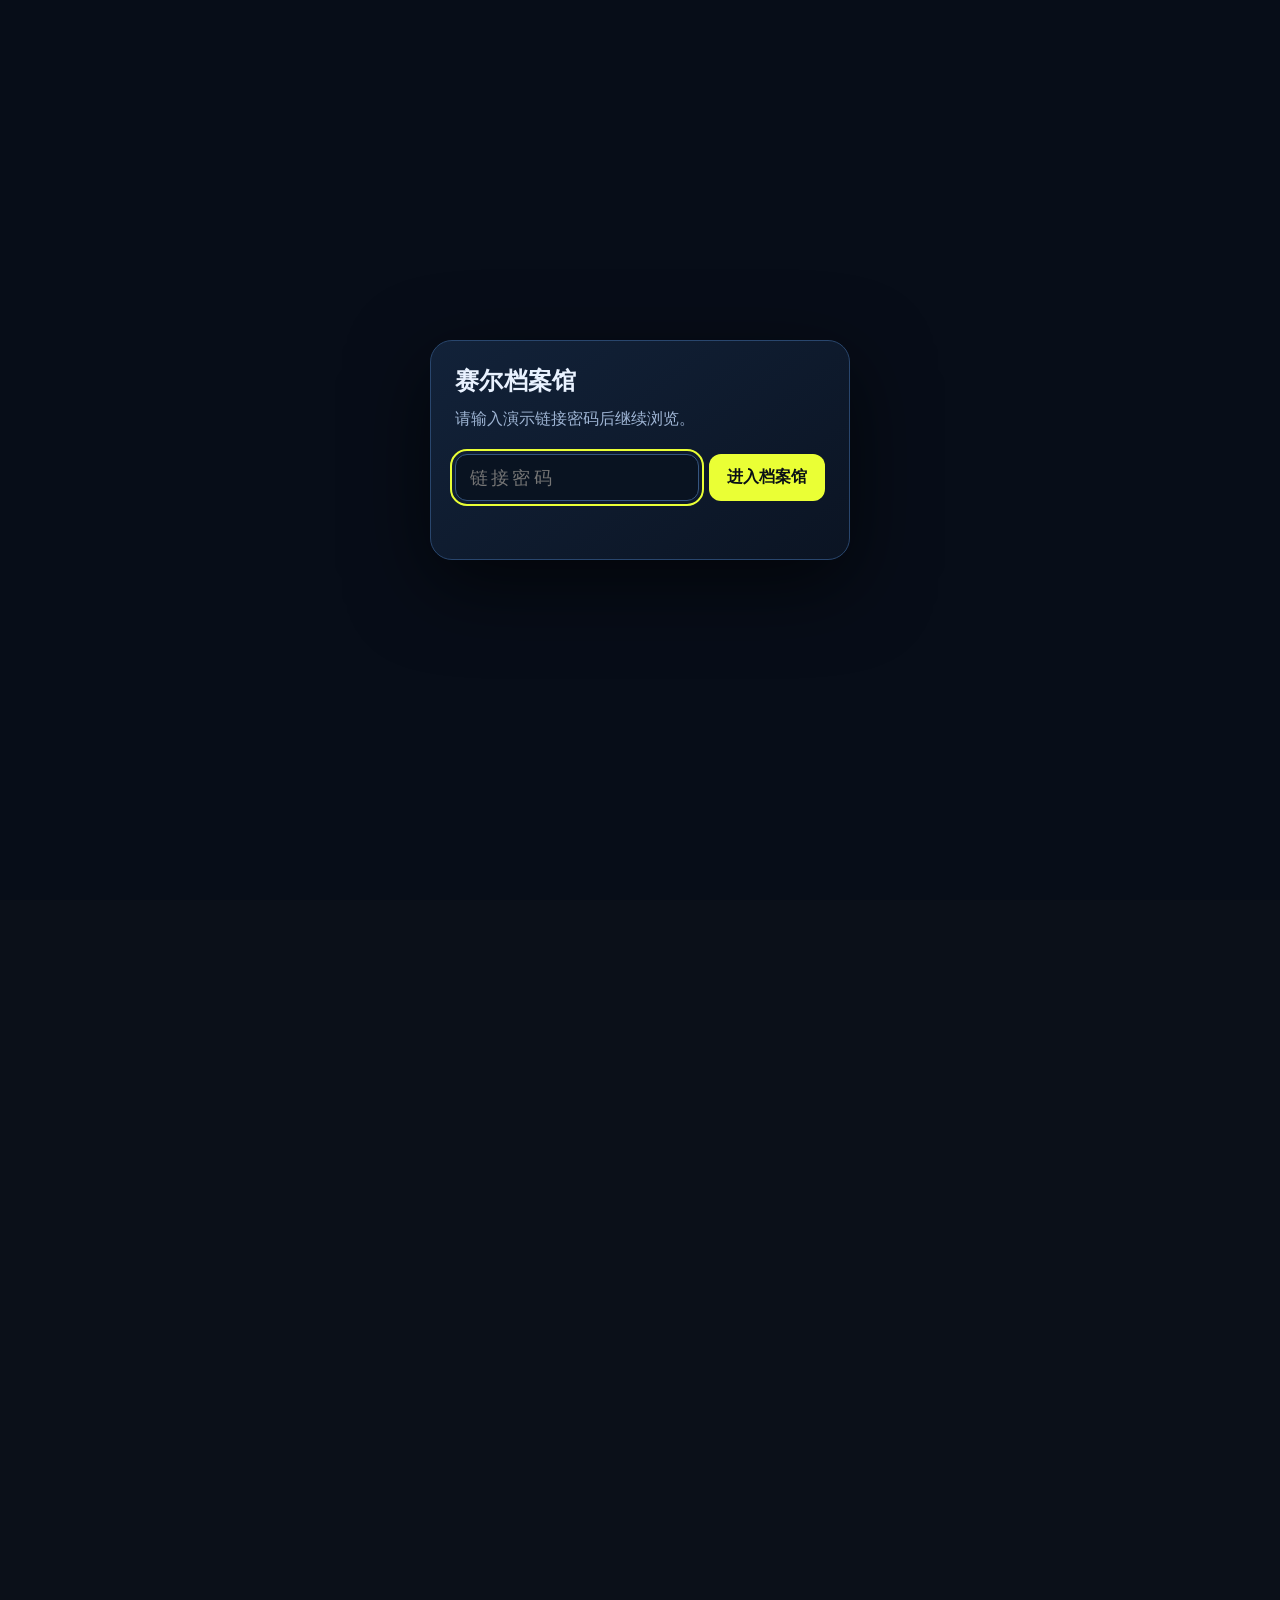
<file: index.html>
<!doctype html>
<html lang="zh-CN">
  <head>
    <meta charset="utf-8">
    <meta name="viewport" content="width=device-width, initial-scale=1">
    <meta http-equiv="refresh" content="0; url=docs/?v=0.5.6">
    <title>正在进入赛尔档案馆</title>
  </head>
  <body>
    <p>正在进入 <a href="docs/?v=0.5.6">赛尔档案馆</a>…</p>
    <script>
      window.location.replace('docs/?v=0.5.6');
    </script>
  </body>
</html>
</file>
<file: docs/styles.css>
@charset "UTF-8";
:root{--bg:#0b1019;--panel:#121c2b;--line:#253348;--text:#eff4fd;--muted:#94a3ba;--blue:#579fff;--yellow:#eaff35;--theme-opacity:.18;color-scheme:dark;font:16px "Segoe UI","Microsoft YaHei",sans-serif}
*{box-sizing:border-box}[hidden]{display:none!important}body{margin:0;background:var(--bg);color:var(--text)}button,input,select{font:inherit}button,select{cursor:pointer;color:inherit}button{border:1px solid var(--line);background:transparent;transition:background .25s,border-color .25s,transform .3s;border-radius:9px;min-height:38px}button:hover{background:#79adff14;border-color:#587497}button:active:not(:disabled){transform:translateY(1px)}button:disabled{opacity:.4;cursor:not-allowed}select{border:1px solid var(--line);background:#101a2a;border-radius:8px;padding:8px 10px;max-width:100%;min-height:38px}input{min-width:0}a{color:inherit;text-decoration:none}a:hover{color:var(--blue)}button:focus-visible,a:focus-visible,select:focus-visible,input:focus-visible{outline:2px solid var(--yellow);outline-offset:3px}p,h1,h2,h3{margin:0}p{line-height:1.8}h2{font-size:1.3rem;font-weight:600}.mono{font-family:"Bahnschrift","Consolas",monospace;letter-spacing:.06em}.muted{color:var(--muted)}.sr-only{position:absolute;width:1px;height:1px;overflow:hidden;clip:rect(0,0,0,0)}.skip{position:fixed;top:-80px;left:20px;z-index:100;padding:14px;background:var(--yellow);color:var(--bg)}.skip:focus{top:10px}svg{display:block;width:20px;height:20px;stroke:currentColor;stroke-width:1.6;fill:none;stroke-linecap:round;stroke-linejoin:round;flex-shrink:0}[data-icon]{display:inline-flex;align-items:center;justify-content:center}.shell{display:grid;grid-template-columns:235px minmax(0,1fr);min-height:100vh}.sidebar{position:sticky;top:0;height:100vh;overflow:auto;scrollbar-width:thin;padding:30px 20px 20px;border-right:1px solid var(--line);background:#0e1622;display:flex;flex-direction:column}.brand{display:flex;gap:11px;align-items:center}.brand-mark{position:relative;font-family:"Bahnschrift",sans-serif;font-size:2.1rem;font-weight:750;width:42px;height:46px;display:grid;place-items:center;background:var(--yellow);color:#10171e;border-radius:13px}.brand-mark>span{position:absolute;right:3px;top:1px;font-size:.65rem}.brand strong{font-size:1.3rem;font-weight:650;white-space:nowrap}.brand small{display:block;font-size:.65rem;color:var(--blue);margin-top:5px;letter-spacing:.16em}.brand-caption{font-size:.65rem;color:#8a9db7;margin-top:13px;white-space:nowrap}.main-nav{display:flex;flex-direction:column;gap:5px;margin:28px 0 30px}.nav{display:flex;align-items:center;gap:15px;min-height:44px;text-align:left;padding:10px 13px;border:0;color:#aab8cc;font-size:.875rem;width:100%}.nav.active{background:linear-gradient(95deg,#25598c68,#193b601f);color:#e9f4ff}.nav.active svg{color:#81b8ff}.sidebar-heading{display:flex;justify-content:space-between;align-items:center;margin:0 3px 16px}.sidebar-heading h2{font-size:.875rem}.sidebar-heading button{font-size:.65rem;color:var(--muted);border:0;min-height:25px;padding:0}.sidebar-heading>.mono{font-size:.65rem;color:#5c799d}.popular-albums{display:flex;flex-direction:column;gap:14px}.popular-item{display:flex;align-items:center;gap:12px;border:0;padding:0;text-align:left}.popular-item img{height:42px;width:43px;object-fit:cover;background:#1d2b3d;border-radius:9px}.popular-item strong{display:block;font-weight:400;font-size:.875rem}.popular-item small{display:block;font-size:.65rem;color:var(--muted);margin-top:4px}.category-heading{margin-top:35px}.categories{display:flex;flex-direction:column;gap:4px}.categories button{border:0;display:flex;align-items:center;gap:16px;padding:9px 10px;color:var(--muted);font-size:.875rem;text-align:left}.categories svg{color:#7197c8;width:19px;height:19px}.sidebar-bottom{margin-top:auto;padding-top:27px}.sidebar-bottom .nav{font-size:.75rem;gap:14px;padding:9px 10px}.sidebar-bottom svg{width:17px;height:17px}.edition{border-top:1px solid var(--line);margin-top:18px;padding-top:20px;display:flex;align-items:center;gap:8px;font-size:.6rem;color:#6e83a1}.edition b{margin-left:auto;color:var(--blue)}.blue-dot{display:inline-block;width:5px;height:5px;border-radius:50%;background:var(--blue)}.workspace{min-width:0;display:flex;flex-direction:column;position:relative;isolation:isolate}.workspace:before{content:"";position:absolute;inset:0;z-index:-1;background:var(--site-image,none) center/cover;opacity:var(--theme-opacity);pointer-events:none}.topbar{min-height:76px;display:flex;align-items:center;justify-content:space-between;gap:20px;border-bottom:1px solid var(--line);padding:0 30px;background:#101824ed;backdrop-filter:blur(20px)}.top-nav{display:flex;gap:29px;align-self:stretch}.top-nav button{border:0;border-radius:0;padding:0 4px;font-size:.875rem;color:var(--muted);position:relative}.top-nav button.active{color:var(--text)}.top-nav button.active:after{content:"";position:absolute;bottom:13px;left:4px;right:4px;height:3px;background:var(--yellow);border-radius:4px}.top-actions{display:flex;gap:15px;align-items:center}.demo-badge{border-radius:6px;border:1px solid #99b4e437;background:#1c2b3f;font-size:.65rem;color:#a8c7f8;padding:5px 7px;white-space:nowrap}.quiet{border:0;font-size:.65rem;color:var(--muted);padding:4px 0;min-height:32px}.top-actions select{border:0;background:transparent;font-size:.65rem;padding:4px 0;min-height:32px;max-width:153px}.primary,.outline{display:inline-flex;align-items:center;justify-content:center;gap:7px;padding:9px 15px;font-size:.875rem}.primary{border-color:var(--yellow);background:var(--yellow);color:#1b2617;font-weight:600}.primary:hover{background:#f1ff9b;border-color:#f1ff9b}.primary svg,.outline svg{height:17px;width:17px}#login{padding:10px 23px;gap:16px}.hero{position:relative;min-height:290px;overflow:hidden;background:#101f35;border-bottom:1px solid #304b71;isolation:isolate}.hero:before{content:"";position:absolute;inset:0;background-image:url("assets/seer-hero.jpg");background-position:right 53%;background-size:auto 145%;z-index:-2;opacity:.75}.hero:after{content:"";position:absolute;inset:0;z-index:-1;background:linear-gradient(90deg,#0b192a 1%,#0b1a2bea 27%,#0c20309e 52%,#0b1e312b 78%,#0b192b80),linear-gradient(0deg,#0a162ac9,transparent 38%)}.hero-content{padding:33px 40px 49px;position:relative;z-index:1;animation:enter .8s both}.eyebrow{color:#92bbf5;font-size:.65rem;letter-spacing:.11em;margin-bottom:13px;display:flex;gap:8px;align-items:center}.eyebrow>span{width:22px;height:2px;background:var(--yellow);border-radius:2px}h1{font-size:2.3rem;line-height:1.35;font-weight:650;letter-spacing:.015em}h1>span{color:#d3e8ff}.hero-content>p{font-size:.875rem;color:#aec3de;line-height:1.7;margin-top:12px}.hero-benefits{display:flex;gap:23px;margin-top:24px;font-size:.7rem;color:#bbcee7}.hero-benefits>span{display:flex;gap:7px;align-items:center}.hero-benefits svg{width:16px;height:16px;color:#9ebcde}.hero-stamp{position:absolute;top:40px;right:36px;text-align:right;color:#b4d1f8;opacity:.8;pointer-events:none}.hero-stamp strong{display:block;font-size:1.45rem;line-height:1.1;letter-spacing:.08em;margin:11px 0;font-weight:500}.hero-stamp>span{font-size:.6rem}.hero-index{position:absolute;bottom:15px;right:30px;display:flex;gap:25px;align-items:center;font-size:.6rem;color:#adc6e9}.hero-index button{border:0;font-size:.65rem;min-height:25px;color:#aec6e9}.content{padding:24px 26px;min-height:500px}main{flex:1;min-width:0}.view{animation:enter .4s both}.filter-layout{display:grid;grid-template-columns:minmax(0,1fr) 216px;gap:17px;margin-bottom:27px}.filter-bar{display:flex;align-items:flex-end;gap:10px;flex-wrap:wrap}.search-field{display:flex;align-items:center;gap:8px;height:39px;background:#111c2b;border:1px solid var(--line);border-radius:9px;flex:1 1 145px;max-width:230px;margin-bottom:1px;padding:0 11px;color:#94a6bf}.search-field svg{width:17px;height:17px}.search-field input{width:100%;color:var(--text);font-size:.75rem;outline:none;background:transparent;border:0;min-height:38px}.search-field:focus-within{outline:2px solid var(--blue);outline-offset:2px}.search-field input::placeholder{color:#7f92ad}.filter-field{display:flex;flex-direction:column;gap:6px;flex:1 1 95px;min-width:0}.filter-field>span{font-size:.65rem;color:var(--muted);padding-left:3px}.filter-field select{font-size:.75rem;width:100%;padding:8px 9px}.media-field{flex:0 1 151px}.segmented{display:flex;background:#141f30;border-radius:20px;padding:3px;border:1px solid var(--line);height:38px}.segmented button{border:0;border-radius:18px;min-height:30px;padding:4px 10px;font-size:.75rem;color:var(--muted);flex:1}.segmented button.active{background:var(--yellow);color:#1b2918}.search-submit{height:38px;min-height:38px;padding:8px 17px;font-size:.75rem}.tags{display:flex;gap:7px;flex-wrap:wrap;align-items:center;margin-top:15px;font-size:.65rem;color:#8e9fb5}.tags>span{margin-right:4px}.tags button{min-height:26px;border:1px solid #25344a;border-radius:20px;font-size:.65rem;color:#9eb1ce;background:#151e2d;padding:4px 10px}.tags button.active{color:#b4d5ff;border-color:#3e659a;background:#182f4c}.storage{background:#121c2acf;border:1px solid var(--line);border-radius:12px;padding:16px 17px;align-self:end;min-height:104px}.storage>div:first-child{display:flex;gap:8px;align-items:center;font-size:.75rem}.storage svg{width:19px;height:19px;color:#aec9ed}.storage strong{font-weight:500}.sample-label{margin-left:auto;font-size:.6rem;color:#8598b4}.storage p{font-size:.75rem;color:var(--muted);margin:11px 0 9px 26px;white-space:nowrap;line-height:1.2}.storage p b{font-weight:500;color:#dbe9fb}.storage-meter{position:relative;padding-right:30px;height:8px;background:linear-gradient(90deg,#25344b calc(100% - 28px),transparent 0);border-radius:8px}.storage-meter i{display:block;background:linear-gradient(90deg,#669dea,#d1e793);border-radius:8px;width:55%;height:8px}.storage-meter>span{position:absolute;right:0;top:-2px;font-size:.65rem;color:var(--muted)}.section-title{display:flex;justify-content:space-between;align-items:center;gap:15px;margin-bottom:17px}.section-title>div:first-child{display:flex;align-items:baseline;gap:13px}.section-title h2{font-size:1.25rem}.section-title .muted{font-size:.65rem}.gallery-tools{display:flex;align-items:center;gap:10px}.gallery-tools>.outline{font-size:.75rem;padding:8px 10px}.gallery-tools select{font-size:.75rem;min-height:36px;padding:7px 10px}.view-toggle{display:flex;gap:1px;padding:2px;background:#141e2e;border:1px solid var(--line);border-radius:8px}.view-toggle button{border:0;min-height:30px;width:32px;padding:6px;border-radius:6px;color:#8fa7c8}.view-toggle button.active{color:#c3e0ff;background:#263f61}.view-toggle svg{width:17px;height:17px}.cards{display:grid;grid-template-columns:repeat(5,minmax(0,1fr));gap:16px 14px;position:relative;isolation:isolate}.cards:before{content:"";position:absolute;inset:0;z-index:-1;background:var(--album-image,none) center/cover;opacity:var(--theme-opacity);border-radius:16px;pointer-events:none}.card{min-width:0;background:#121c2ae6;border:1px solid #26354a;border-radius:12px;overflow:hidden;transition:transform .35s,border-color .3s,box-shadow .3s;animation:enter .7s cubic-bezier(.2,.65,.3,1) both;animation-delay:calc(var(--i)*.045s)}.card:hover{transform:translateY(-3px);border-color:#5075a7;box-shadow:0 8px 28px #0003}.card-visual{height:134px;position:relative;overflow:hidden;background:#c6d4e8}.card-visual>button{display:block;width:100%;height:100%;border:0;border-radius:0;padding:0}.card-visual img{width:100%;height:100%;object-fit:cover;transition:transform .65s cubic-bezier(.2,.65,.3,1)}.card.character .card-visual img{object-fit:contain;mix-blend-mode:multiply}.card:hover .card-visual img{transform:scale(1.045)}.card-type{position:absolute;bottom:8px;left:9px;background:#0a1422ae;color:#d4e5f9;border-radius:6px;padding:4px;pointer-events:none}.card-type svg{height:14px;width:14px}.card-index{position:absolute;top:9px;right:9px;background:#0a1422a6;border-radius:5px;padding:3px 5px;font-size:.55rem;color:#b5c9e4;pointer-events:none}.card-body{padding:11px 10px 10px}.card h3{font-size:.875rem;font-weight:500;margin-bottom:5px;white-space:nowrap;text-overflow:ellipsis;overflow:hidden}.file-meta,.card-meta{font-size:.65rem;color:#92a6c2;line-height:1.7}.file-meta{margin-bottom:2px;color:#b3c3d9}.card-meta{white-space:nowrap;text-overflow:ellipsis;overflow:hidden}.card-actions{display:grid;grid-template-columns:1fr 1fr;gap:6px;margin-top:9px}.card-actions button{min-height:29px;border-radius:7px;display:flex;gap:5px;align-items:center;justify-content:center;font-size:.65rem;color:#b8cce8}.card-actions svg{width:14px;height:14px}.card-actions .download{background:#d9ee7422;border-color:#b2c96843;color:#d5e69b}.card-actions .download:hover{background:#d9ee743b}.gallery-foot{display:flex;justify-content:center;align-items:center;gap:13px;padding:24px 0 1px}.gallery-foot>span{width:17px;height:1px;background:#586c88}.gallery-foot p{font-size:.7rem;color:#8297b4}.empty{text-align:center;border:1px dashed #395273;padding:45px 20px;border-radius:16px;color:var(--muted)}.empty>i{margin:0 auto 16px;color:var(--blue)}.empty svg{width:32px;height:32px}.empty h3{font-size:1.2rem;color:var(--text);margin-bottom:12px}.empty p{font-size:.875rem;margin-bottom:20px}.cards.list{grid-template-columns:1fr}.cards.list .card{display:flex}.cards.list .card-visual{width:190px;height:164px;flex-shrink:0}.cards.list .card-body{width:100%;padding:20px}.cards.list .card-actions{max-width:200px;margin-top:12px}.album-cards{display:grid;grid-template-columns:repeat(3,minmax(0,1fr));gap:22px}.album-card{border:1px solid var(--line);border-radius:15px;overflow:hidden;background:#132033;text-align:left;padding:0}.album-card img{width:100%;height:220px;object-fit:cover;background:#c6d4e8}.album-card>div{padding:20px}.album-card .mono{color:var(--blue);font-size:.65rem}.album-card h3{margin:10px 0;font-size:1.2rem}.album-card p{font-size:.875rem;color:var(--muted)}.panel{border:1px solid var(--line);border-radius:16px;background:#121d2be6;padding:28px}.theme-layout{display:grid;grid-template-columns:320px minmax(0,1fr);gap:25px}.theme-controls{display:flex;flex-direction:column;gap:14px;font-size:.875rem}.theme-controls label:not(:first-child){margin-top:8px}.theme-controls output{float:right;color:var(--blue)}input[type=range]{accent-color:var(--blue);width:100%}.theme-controls p{font-size:.75rem}.upload-placeholder{border:1px dashed #405979;border-radius:14px;display:flex;flex-direction:column;align-items:center;gap:12px;padding:25px 18px;margin:10px 0;color:var(--muted);text-align:center}.upload-placeholder>span{font-size:2rem;color:var(--blue)}.upload-placeholder svg{height:29px;width:29px}.upload-placeholder b{font-weight:500;font-size:.875rem}.upload-placeholder small{font-size:.75rem}.upload-placeholder button{padding:7px 15px}.theme-preview{border:1px solid #3e5a80;border-radius:17px;padding:28px;background:linear-gradient(115deg,#182f4c,#0d1929);position:relative;overflow:hidden;display:flex;flex-direction:column;justify-content:space-between}.theme-preview:before{content:"";position:absolute;inset:0;background:var(--preview-image,none) center/cover;opacity:var(--theme-opacity);pointer-events:none}.theme-preview>.mono{font-size:.75rem;color:#9bbfea;position:relative}.mini-ui{position:relative;background:#111c2cb8;backdrop-filter:blur(18px);border:1px solid #789dce40;border-radius:15px;padding:30px;margin:40px 0}.mini-ui>div:first-child{font-size:.875rem;padding-bottom:20px;border-bottom:1px solid #55729655;letter-spacing:.1em}.mini-ui>div:first-child span{float:right;color:var(--yellow)}.mini-ui h2{font-size:1.65rem;margin:28px 0}.mini-bars{display:flex;gap:15px;margin-bottom:25px}.mini-bars i{width:33%;height:100px;background:#5378a830;border-radius:12px;border:1px solid #6389bf30}.mini-ui>.mono{font-size:.65rem;color:var(--blue)}.theme-preview>p{font-size:.875rem;position:relative;color:var(--muted)}.access-panel h2{margin-bottom:14px}.access-panel p{color:var(--muted);font-size:.875rem}.table-scroll{overflow-x:auto}table{border-collapse:collapse;width:100%;margin:22px 0;font-size:.875rem;white-space:nowrap}th,td{text-align:center;padding:18px 13px;border-bottom:1px solid var(--line)}th:first-child,td:first-child{text-align:left}th{font-weight:500;color:var(--blue)}td:last-child{color:var(--yellow)}footer{border-top:1px solid var(--line);margin:0 26px;padding:18px 0;display:flex;justify-content:space-between;gap:15px;font-size:.6rem;color:#8095b3}.footer-divider{margin:0 10px;color:#455978}dialog{max-width:calc(100vw - 30px);border:1px solid #466183;border-radius:20px;padding:26px;background:#111e2e;color:var(--text);box-shadow:0 35px 130px #0009}dialog::backdrop{background:#040b17bf;backdrop-filter:blur(14px)}dialog[open]{animation:enter .35s both}.dialog-head{display:flex;justify-content:space-between;align-items:center;gap:20px;margin-bottom:22px;font-size:.75rem;color:#91baf1}.icon-button{width:37px;min-height:37px;border-radius:50%;font-size:1rem}#action-dialog{width:500px}#dialog-title{font-size:1.5rem;margin-bottom:20px}#dialog-content p{font-size:.875rem;color:var(--muted)}#dialog-content label{display:block;margin:20px 0 9px;font-size:.875rem}#dialog-content input{width:100%;border:1px solid #354c6c;padding:12px;border-radius:9px;background:#0e1726;color:var(--text)}#dialog-content .primary{margin-top:20px}#lightbox{width:1050px}.lightbox-layout{display:grid;grid-template-columns:minmax(0,1fr) 240px;gap:25px}.lightbox-layout>img{width:100%;height:60vh;object-fit:contain;background:radial-gradient(#1a2d48,#0a121f);border-radius:12px}#image-info{padding:12px 0}#image-info h2{font-size:1.4rem;margin-bottom:15px}#image-info p{font-size:.875rem;color:var(--muted);line-height:1.85}#image-info dl{font-size:.75rem;display:grid;grid-template-columns:65px 1fr;gap:15px;margin-block:25px}#image-info dt{color:var(--muted)}#image-info dd{margin:0;overflow-wrap:anywhere}#image-info a{font-size:.75rem;color:#a1c2ef;line-height:1.7;display:block;margin-top:18px}.lightbox-bottom{display:flex;justify-content:space-between;align-items:center;margin-top:23px;font-size:.75rem}.sim-track{height:7px;border-radius:8px;background:#263c59;overflow:hidden;margin:24px 0 14px}.sim-track div{width:0;background:var(--blue);height:100%;border-radius:8px;transition:width .5s}.sim-label{font-size:.75rem;color:var(--blue)}.toast{position:fixed;bottom:26px;left:50%;transform:translate(-50%,15px);z-index:100;background:#203650ef;backdrop-filter:blur(10px);border:1px solid #4d7099;border-radius:12px;padding:15px 23px;font-size:.875rem;opacity:0;transition:opacity .3s,transform .3s;pointer-events:none;max-width:90vw}.toast.show{opacity:1;transform:translate(-50%,0)}.mobile-settings{display:none}.motion-off *,.motion-off *:before,.motion-off *:after{animation:none!important;transition:none!important}.replaying .hero-content{animation:enter .9s both}.replaying .hero:after{animation:reveal 1s both}@keyframes enter{from{opacity:0;transform:translateY(10px)}to{opacity:1;transform:translateY(0)}}@keyframes reveal{from{opacity:.25}to{opacity:1}}
@media(min-width:1600px){.shell{grid-template-columns:252px minmax(0,1fr)}.hero{min-height:310px}.hero-content{padding:38px 52px 45px}h1{font-size:2.6rem}.content{padding:28px 32px}.card-visual{height:161px}.card-body{padding:14px 12px}.card-actions button{min-height:32px}.filter-bar{gap:13px}.search-field{max-width:260px}.sidebar{padding:34px 24px}}
@media(max-width:1250px){.shell{grid-template-columns:205px minmax(0,1fr)}.sidebar{padding:25px 16px}.brand strong{font-size:1.1rem}.brand-mark{width:36px;height:42px}.brand-caption{font-size:.6rem;letter-spacing:-.02em}.topbar{padding:0 24px}.top-actions{gap:10px}.top-nav{gap:23px}.cards{grid-template-columns:repeat(4,minmax(0,1fr))}.filter-layout{grid-template-columns:minmax(0,1fr) 185px;gap:14px}.type-field{display:none}.storage{padding:14px 12px}.storage p{margin-left:0}.hero-content{padding-left:30px}.hero-stamp{right:28px}.hero-benefits{gap:16px}.content{padding:24px}.top-actions select{max-width:135px}.card-visual{height:138px}.section-title .muted{display:none}#login{padding:9px 15px;gap:9px}}
@media(max-width:1000px){.shell{grid-template-columns:180px minmax(0,1fr)}.brand{gap:8px}.brand strong{font-size:1rem}.brand small{font-size:.6rem}.brand-caption{display:none}.sidebar-heading button{display:none}.sidebar{padding-inline:14px}.topbar{padding-inline:20px}.top-actions{gap:10px}.top-actions select{max-width:130px}.top-actions .demo-badge{display:none}.top-nav{gap:17px}.top-nav button{font-size:.75rem}.cards{grid-template-columns:repeat(3,minmax(0,1fr))}.filter-layout{grid-template-columns:1fr}.storage{display:none}.hero{min-height:285px}.hero-content{padding-left:26px}h1{font-size:2rem}.hero-stamp{display:none}.hero-benefits{gap:14px;font-size:.65rem}.hero-index>span{display:none}.search-field{max-width:none}.content{padding:22px}.theme-layout{grid-template-columns:1fr}.theme-controls{display:grid;grid-template-columns:1fr 1fr;align-items:center}.theme-controls .upload-placeholder,.theme-controls .primary,.theme-controls p{grid-column:1/-1}.theme-controls label:not(:first-child){margin:0}.theme-preview{min-height:350px}.album-cards{grid-template-columns:repeat(2,minmax(0,1fr))}.cards.list .card-visual{height:180px;width:170px}.lightbox-layout{grid-template-columns:1fr;gap:18px}.lightbox-layout>img{height:48vh}#image-info{padding:0}#image-info dl{display:flex;flex-wrap:wrap;margin:15px 0;gap:10px}#image-info dd{margin-right:15px}#lightbox{max-height:90vh;overflow:auto}}
@media(max-width:700px){.shell{grid-template-columns:1fr}.sidebar{position:relative;height:auto;overflow:visible;display:block;padding:19px 18px 0;border-right:0}.brand{gap:10px}.brand strong{font-size:1.2rem}.brand small{font-size:.6rem}.brand-mark{width:37px;height:40px;border-radius:11px;font-size:1.9rem}.main-nav{display:grid;grid-template-columns:repeat(3,1fr);gap:10px;margin:19px 0 14px}.nav{justify-content:center;gap:9px;font-size:.875rem;min-height:39px;padding:8px}.sidebar-heading,.popular-albums,.categories,.sidebar-bottom{display:none}.topbar{padding:9px 18px;min-height:54px;gap:10px}.top-nav{display:none}.top-actions{width:100%;justify-content:space-between;gap:8px}.top-actions .demo-badge{display:block}.top-actions select{font-size:.65rem;max-width:132px}.quiet{font-size:.65rem}#login{min-height:32px;padding:6px 12px;font-size:.75rem;gap:7px}#login svg{display:none}.hero{min-height:288px}.hero-content{padding:28px 22px 45px}.hero-content .eyebrow{font-size:.55rem;letter-spacing:.04em}h1{font-size:1.9rem}.hero-content>p{font-size:.75rem;margin-top:13px}.hero:before{background-position:70% center;opacity:.65}.hero:after{background:linear-gradient(90deg,#0a192ced,#0b192aca 35%,#0b1b2b66)}.hero-benefits{margin-top:21px;gap:13px;font-size:.55rem}.hero-benefits svg{width:13px;height:13px}.hero-benefits>span{gap:4px}.hero-index{right:18px;bottom:8px}.hero-index button{font-size:.55rem}.content{padding:21px 16px}.filter-bar{gap:10px}.search-field{flex:1 1 100%;max-width:none;height:40px}.filter-field{flex:1 1 80px}.filter-field>span{font-size:.65rem}.media-field{flex:1 1 137px}.search-submit{padding:8px 13px}.tags{margin-top:12px;gap:6px}.tags>span{font-size:.6rem}.tags button{padding:4px 7px;font-size:.6rem}.filter-layout{margin-bottom:25px}.section-title h2{font-size:1.15rem}.gallery-tools{gap:6px}.gallery-tools>.outline{font-size:.65rem;min-height:32px;padding:6px 8px}.gallery-tools>.outline svg{display:none}.gallery-tools select{font-size:.65rem;min-height:32px;max-width:95px}.view-toggle button{min-height:26px;width:26px;padding:4px}.cards{grid-template-columns:repeat(2,minmax(0,1fr));gap:14px 11px}.card{border-radius:11px}.card-visual{height:137px}.card-body{padding:11px 9px 9px}.card h3{font-size:.875rem}.card-meta,.file-meta{font-size:.6rem}.card-actions{gap:6px}.card-actions button{font-size:.65rem;min-height:31px;gap:4px}.card-actions svg{width:13px;height:13px}.gallery-foot p{font-size:.6rem}.album-cards{grid-template-columns:1fr}.album-card{display:grid;grid-template-columns:130px 1fr}.album-card img{height:100%;min-height:170px}.album-card>div{padding:18px}.album-card h3{font-size:1.1rem}.album-card p{font-size:.75rem}.panel{padding:20px;border-radius:14px}.theme-controls{display:flex;align-items:stretch}.theme-preview{padding:20px;min-height:320px}.mini-ui{padding:18px;margin:30px 0}.mini-ui h2{font-size:1.4rem}.mini-bars{gap:8px}.mini-bars i{height:80px}.access-panel h2{font-size:1.2rem}.access-panel p{font-size:.75rem}th,td{padding:16px 10px}.cards.list .card-visual{width:115px}.cards.list .card-body{padding:15px}.cards.list .card h3{white-space:normal}.gallery-tools .view-toggle{display:none}footer{margin:0 16px;flex-direction:column;font-size:.55rem;gap:8px}.toast{font-size:.75rem;text-align:center;width:max-content}dialog{padding:21px;border-radius:16px}.lightbox-bottom .outline{padding:8px;font-size:.75rem}.dialog-head{font-size:.65rem}.lightbox-layout>img{height:37vh}#image-info h2{font-size:1.2rem}#image-info p{font-size:.75rem}.mobile-settings{display:flex;gap:16px;justify-content:center;padding-top:15px}.mobile-settings button{font-size:.7rem;padding:7px 15px;min-height:33px}}
@media(prefers-reduced-motion:reduce){*,*:before,*:after{animation:none!important;transition:none!important;scroll-behavior:auto!important}}
.card-meta,.file-meta,.popular-item small,.brand-caption,.sidebar-heading button,.filter-field>span,.tags,.tags button,.hero-benefits,.gallery-foot p,.demo-badge,.quiet,.top-actions select{font-size:.75rem}.card-actions button,.filter-field select,.search-field input,.segmented button,.search-submit,.gallery-tools>.outline,.gallery-tools select{font-size:.875rem}.card-actions button{min-height:32px}.hero-content>p{font-size:1rem}.filter-bar{row-gap:12px}.brand-caption{white-space:normal}.top-actions{flex-wrap:wrap}.section-title{flex-wrap:wrap}@media(max-width:700px){.hero-benefits{font-size:.65rem}.top-actions select,.quiet{font-size:.65rem}.card-actions button{font-size:.75rem}.filter-field select,.segmented button,.search-submit{font-size:.75rem}.hero-content>p{font-size:.875rem}.card h3{white-space:normal}.gallery-tools{flex-wrap:wrap}}
.segmented button{white-space:nowrap;min-width:42px;padding:4px 8px}.media-field{flex:0 0 166px}.filter-field{min-width:95px}.hero-benefits{flex-wrap:wrap}.topbar{flex-wrap:wrap}.top-nav{min-height:65px}.top-actions{min-width:0}.brand{min-width:0}.brand strong{white-space:normal}.brand-caption{overflow-wrap:anywhere}.hero-stamp{max-width:180px}.card-actions button{padding:3px;min-width:0}@media(max-width:700px){.media-field{flex:1 1 142px}.filter-field{min-width:85px}.segmented button{min-width:36px;padding:4px 5px}}
.storage p{white-space:normal;margin-left:0;line-height:1.6}.hero:before{background-image:url("assets/seer-banner.jpg");background-size:78% auto;background-repeat:no-repeat;background-position:right 43%;opacity:.64}.hero:after{background:linear-gradient(90deg,#0b192a 6%,#0b1a2bf0 30%,#0b192ab0 52%,#0b192a40 78%,#0b192a9e),linear-gradient(0deg,#0a162acc,transparent 65%)}@media(max-width:700px){.hero:before{background-size:auto 115%;background-position:68% center;opacity:.52}}
/* 静态演示取消旧版离线提示，避免浏览器缓存脚本时再次显示。 */
.offline-note{display:none!important}
</file>
<file: docs/editor.css>
/* 赛尔档案馆资料库与主题编辑器，延续圆角蓝黑黄机能界面。 */
:root{--radius:12px}.brand-mark{overflow:hidden}.brand-mark img{width:100%;height:100%;object-fit:contain}.hero:before{background-image:var(--hero-image,none)!important;opacity:var(--hero-opacity,.65)!important;background-size:cover;background-position:center}.hero-content h1,.hero-content>p,.mini-hero h3,.mini-hero p{white-space:pre-line}.hero-stamp strong{white-space:pre-line;overflow-wrap:anywhere}.hero-stamp{max-width:160px}.card,.album-card,.panel,.folder-card,.image-field{border-radius:var(--radius)}.card-visual{background:#17273e}.card-visual img{object-fit:contain;mix-blend-mode:normal!important}.card h3{white-space:normal;display:-webkit-box;-webkit-line-clamp:2;-webkit-box-orient:vertical;min-height:2.8em;overflow:hidden}.card-index{font-size:12px}.card-actions button{white-space:nowrap}.gallery-foot{flex-wrap:wrap;gap:15px}.gallery-foot>span{display:none}.type-field{display:flex!important;min-width:125px}.filter-bar{align-items:end}.categories{color:var(--muted);font-size:14px;gap:8px}.popular-item{align-items:center;min-height:44px}.popular-item>i{width:43px;display:grid;place-items:center}.popular-item strong{overflow-wrap:anywhere}.storage small{font-size:12px;color:var(--muted)}#gallery-view{position:relative;isolation:isolate}#gallery-view:before{content:"";inset:0;position:absolute;background:var(--media-background,none) center/cover;opacity:var(--theme-opacity);z-index:-1;pointer-events:none}.video-thumb{display:flex;align-items:center;justify-content:center;flex-direction:column;gap:10px;height:100%;min-height:134px;background:radial-gradient(#24476c,#101a29);color:#a9c9f0}.video-thumb svg{width:34px;height:34px}.video-thumb span{font-size:13px}.folder-card{border:1px solid var(--line);background:var(--panel);overflow:hidden;min-width:0}.folder-card .album-card{width:100%;border:0;border-radius:0}.folder-card .album-card img{height:180px;object-fit:contain;background:#17273e}.folder-card details{border-top:1px solid var(--line);padding:14px 17px;font-size:14px;color:var(--muted)}.folder-card summary{cursor:pointer}.folder-card details button{display:block;border:0;padding:5px 0;text-align:left;font-size:13px;overflow-wrap:anywhere;max-width:100%}.folder-edit{width:calc(100% - 32px);margin:0 16px 16px;font-size:14px}.lightbox-layout>video{width:100%;height:60vh;background:#060c14;border-radius:12px}#image-info dd{overflow-wrap:anywhere}#image-info .outline{margin-top:15px;font-size:13px}img.unavailable{opacity:.25;object-fit:contain;min-height:30px}.editor-heading{display:flex;align-items:center;justify-content:space-between;gap:20px;margin:5px 0 25px}.editor-heading h2{font-size:24px;margin-bottom:10px}.editor-heading p{font-size:14px;color:var(--muted)}#save-status{font-size:13px;color:#9dd9c6;white-space:nowrap}#save-status.unsaved{color:var(--yellow)}.editor-tabs{display:flex;gap:8px;border-bottom:1px solid var(--line);padding-bottom:14px;margin-bottom:24px}.editor-tabs button{padding:8px 18px;font-size:14px}.editor-tabs button.active{background:#234363;border-color:var(--blue);color:#cae1ff}.editor-layout{display:grid;grid-template-columns:minmax(0,1fr) 350px;gap:24px;align-items:start}.editor-form{padding:26px}.editor-form label{display:block;font-size:14px;color:#c9d8eb;margin-bottom:18px;line-height:1.5}.editor-form input:not([type=color]):not([type=range]),.editor-form textarea,.editor-form select,#dialog-content textarea,.picker-filters input,.picker-filters select{display:block;width:100%;background:#0c1624;color:var(--text);padding:11px 12px;border:1px solid #334b69;border-radius:9px;font:inherit;font-size:14px;margin-top:8px;min-height:42px}.editor-form textarea,#dialog-content textarea{resize:vertical;line-height:1.65}.field-pair{display:grid;grid-template-columns:1fr 1fr;gap:0 18px}.editor-form input[type=range]{display:block;margin-top:15px;width:100%}.editor-form output{float:right;color:var(--blue);font-size:13px}.color-fields{display:grid;grid-template-columns:repeat(3,minmax(0,1fr));gap:10px}.color-fields input{display:block;width:100%;height:40px;background:none;border:0;margin-top:8px;padding:0}.image-field{border:1px solid var(--line);padding:16px;margin-bottom:18px;min-width:0}.image-field>label{margin:0 0 12px}.image-field-body{display:flex;gap:15px;align-items:center}.image-field-body>img,.image-none{width:110px;height:84px;object-fit:contain;border-radius:9px;background:#0b1522;flex-shrink:0}.image-none{display:grid;place-items:center;color:var(--muted);font-size:12px}.image-field-body>div:last-child{display:flex;flex-wrap:wrap;gap:7px;min-width:0}.image-field button{font-size:12px;min-height:34px;padding:7px 9px}.image-field .quiet{color:var(--muted)}.editor-preview{position:sticky;top:25px;min-width:0}.preview-label{font-size:12px;color:var(--blue);margin:0 0 14px}.mini-site{border:1px solid #3c5a7d;overflow:hidden;background:var(--panel)}.mini-brand{font-size:17px;font-weight:600;padding:18px;overflow-wrap:anywhere}.mini-hero{min-height:190px;background-size:cover;background-position:center;padding:24px 20px}.mini-hero h3{font-size:21px;line-height:1.5;overflow-wrap:anywhere}.mini-hero p{font-size:12px;color:#d0dced;margin-top:12px;line-height:1.6}.mini-category{display:flex;gap:12px;align-items:center;padding:18px}.mini-category img{height:70px;width:90px;object-fit:contain;background:#112235;border-radius:9px}.mini-category h3{font-size:14px}.mini-category p{font-size:12px;color:var(--muted);margin-top:5px;overflow-wrap:anywhere}.editor-preview>p{font-size:13px;color:var(--muted);margin:20px 0}.editor-actions{display:flex;flex-direction:column;gap:10px}.editor-actions button{min-height:42px;font-size:14px}#category-original{font-size:12px;margin:0 0 20px;overflow-wrap:anywhere}#image-picker{width:900px;max-height:90vh;overflow:auto}#image-picker h2{font-size:18px}.picker-filters{display:grid;grid-template-columns:1fr 220px;gap:12px;margin-bottom:20px}.picker-filters input,.picker-filters select{margin:0}#picker-grid{display:grid;grid-template-columns:repeat(4,minmax(0,1fr));gap:12px;min-height:100px}#picker-grid>button{padding:0;overflow:hidden;text-align:left;background:#142238;min-width:0}#picker-grid img{width:100%;height:100px;object-fit:contain;background:#0c1624}#picker-grid span,#picker-grid small{display:block;padding:8px 10px;font-size:12px;white-space:nowrap;overflow:hidden;text-overflow:ellipsis}#picker-grid small{padding-top:0;color:var(--muted)}#picker-count{font-size:13px}#item-image-field{margin-top:18px}
@media(max-width:1200px){.editor-layout{grid-template-columns:minmax(0,1fr) 290px}.editor-form{padding:20px}.image-field-body{align-items:start;flex-direction:column}.image-field-body>img,.image-none{width:100%;height:100px}.editor-heading{align-items:start;flex-direction:column}}
@media(max-width:900px){.editor-layout{grid-template-columns:1fr}.editor-preview{position:static}.editor-actions{display:grid;grid-template-columns:1fr 1fr}.editor-tabs{flex-wrap:wrap}.album-cards{grid-template-columns:repeat(2,minmax(0,1fr))}.folder-card .album-card{display:block}.mini-hero{min-height:170px}.lightbox-layout>video{height:45vh}}
@media(max-width:700px){.editor-heading h2{font-size:21px}.editor-tabs button{font-size:13px;padding:8px 12px}.field-pair{grid-template-columns:1fr}.color-fields{grid-template-columns:repeat(2,minmax(0,1fr))}.editor-actions{display:flex}.image-field-body{flex-direction:row}.image-field-body>img,.image-none{width:85px;height:80px}.image-field{padding:12px}.editor-form{padding:17px}.editor-tabs{gap:6px}#picker-grid{grid-template-columns:repeat(2,minmax(0,1fr))}.picker-filters{grid-template-columns:1fr}#image-picker{padding:18px}.album-cards{grid-template-columns:1fr}.folder-card .album-card{display:grid;grid-template-columns:110px minmax(0,1fr)}.folder-card .album-card img{width:100%;height:100%;min-height:160px}.type-field{flex-basis:100%}.media-field{flex:1}.filter-field{flex-basis:100%}.gallery-tools{width:100%;justify-content:space-between}.top-actions{flex-wrap:wrap}.hero-benefits{font-size:12px}.lightbox-layout>video{height:35vh}}

/* 自定义配色和较长档案文字在各类布局中保持清晰。 */
.brand>span:last-child{min-width:0}.brand-mark{flex-shrink:0}.brand strong,.brand small,.nav,.top-nav button,.hero-content,.editor-heading,.folder-card h3,.folder-card p,.mini-category>div{overflow-wrap:anywhere;min-width:0}.hero-content{padding-right:210px}.top-nav{flex-wrap:wrap;min-width:0}.card{background:color-mix(in srgb,var(--panel) 92%,transparent)}.editor-form,.album-card{background:var(--panel)}textarea:focus-visible{outline:2px solid var(--yellow);outline-offset:3px}.card-body h3{display:block;white-space:nowrap;min-height:1.4em}.mini-hero{background-color:var(--bg)}@media(max-width:1000px){.hero-content{padding-right:26px}}@media(max-width:700px){.hero-content{padding-right:22px}.nav{padding:8px 3px;gap:5px}.main-nav{gap:5px}}

img.fallback-image{opacity:1!important;object-fit:contain!important;background:#121c2b}
</file>
<file: docs/opening.css>
/* 赛尔档案馆开场独立于保存主题，不修改用户主题数据。 */
html.intro-pending{overflow:hidden}html.intro-pending .shell{pointer-events:none;visibility:hidden}
html.intro-pending .shell *,html.intro-pending .shell *::before,html.intro-pending .shell *::after{animation:none!important;transition:none!important}
html.opening-managed .hero-content,html.opening-managed .view,html.opening-managed .card{animation:none!important}
.opening{position:fixed;inset:0;z-index:200;background:#21192b;isolation:isolate;overflow:hidden}
.opening-backdrop{position:absolute;inset:-40px;background:#81446e url('intro/poster.jpg') center/cover;filter:blur(35px) brightness(.65);z-index:-1}
.opening video{width:100%;height:100%;display:block;object-fit:cover;object-position:center}
.opening-controls{position:absolute;bottom:max(24px,env(safe-area-inset-bottom));left:28px;right:28px;display:flex;justify-content:space-between;align-items:center;gap:20px;color:#f2f5ff}
.opening-status{font-size:12px;letter-spacing:.12em;text-shadow:0 1px 5px #000;display:flex;gap:14px;align-items:center}.opening-time{font-family:"Bahnschrift","Consolas",monospace;font-size:11px;letter-spacing:.08em;color:#d7e7fa;opacity:.85}
.opening-progressbar{position:absolute;left:28px;right:28px;bottom:84px;height:6px;overflow:hidden;background:#ffffff35;border:1px solid #ffffff45;border-radius:999px;box-shadow:0 0 18px #0008,0 0 10px #579fff33}.opening-progressbar i{display:block;width:100%;height:100%;background:linear-gradient(90deg,var(--blue),var(--yellow));border-radius:inherit;transform:scaleX(0);transform-origin:left;box-shadow:0 0 14px #eaff3588;transition:transform .12s linear}
.opening-actions{display:flex;gap:10px}.opening-actions button{font-size:13px;border-color:#ffffff50;padding:9px 16px;background:#101824c9;color:#f5f7ff;backdrop-filter:blur(12px);border-radius:12px;min-height:42px}.opening-actions button:hover{background:#243b53}.opening-actions button:focus-visible{outline:2px solid var(--yellow);outline-offset:4px}
.opening[data-phase="transition"] .opening-controls{visibility:hidden}
.opening[data-phase="transition"] .opening-progressbar{visibility:hidden}
.opening-frame{position:fixed;inset:0;width:100%;height:100%;z-index:201;pointer-events:none;overflow:visible}
.opening-frame{display:grid;grid-auto-rows:var(--tile-size);overflow:hidden}.opening-tile{display:block;opacity:0;background:#0b1019;border:1px solid #46688d88;transform-origin:center}.opening-tile.tile-blue{background:#1c4774;border-color:#579fffaa}.opening-tile.tile-yellow{background:#bbc94a;border-color:#eaff35aa}

.hero-index{z-index:2}
.opening-flash{position:fixed;inset:0;z-index:202;pointer-events:none;display:grid;place-items:center;overflow:hidden}
.opening-flash span{font-family:Bahnschrift,Consolas,monospace;font-size:clamp(22px,6vw,82px);font-weight:750;letter-spacing:.12em;color:var(--yellow);text-shadow:0 0 24px #579fff55;white-space:nowrap;opacity:0;transform:translateY(7px)}
@media(max-width:700px){.opening-controls{left:18px;right:18px;bottom:22px;align-items:end}.opening-status{font-size:10px;letter-spacing:.03em;flex-direction:column;align-items:start;gap:7px}.opening-time{font-size:10px}.opening-progressbar{left:18px;right:18px;bottom:88px;height:5px}.opening-actions{gap:6px}.opening-actions button{padding:9px 12px;font-size:12px}.opening-frame path{stroke-width:15}.opening-frame .opening-accent{stroke-width:2}}
@media(prefers-reduced-motion:reduce){.opening,.opening-frame,.opening-flash{display:none!important}}
</file>
<file: docs/gallery3d.css>
.gallery3d-heading{display:flex;justify-content:space-between;align-items:center;gap:20px;margin-bottom:18px}.gallery3d-heading h2{font-size:25px}.gallery3d-heading p{color:var(--muted);font-size:13px;margin-top:7px}.gallery3d-actions{display:flex;align-items:center;gap:9px;flex-wrap:wrap}.gallery3d-actions select,.gallery3d-actions button{font-size:13px}.gallery3d-stage{position:relative;height:clamp(490px,67vh,760px);overflow:hidden;border:1px solid #304c6e;border-radius:20px;background:radial-gradient(ellipse at 48% 35%,#223951a6,transparent 66%),linear-gradient(150deg,#0a1523,#0c1724 70%,#14283b);outline:none;isolation:isolate;touch-action:pan-y;user-select:none;cursor:grab}.gallery3d-stage:focus-visible{outline:2px solid var(--yellow);outline-offset:3px}.gallery3d-stage.dragging{cursor:grabbing;touch-action:none}.g3-floor{position:absolute;left:-20%;top:54%;width:140%;height:100%;background-image:linear-gradient(#6088b922 1px,transparent 1px),linear-gradient(90deg,#6088b922 1px,transparent 1px);background-size:56px 56px;transform:perspective(650px) rotateX(65deg) rotateZ(-19deg);transform-origin:50% 0;mask-image:linear-gradient(transparent,#000 12%,transparent 86%);pointer-events:none}.g3-backword{position:absolute;top:18%;left:4%;font-size:clamp(40px,6vw,110px);font-weight:750;letter-spacing:.03em;color:#81b6ee09;pointer-events:none}.g3-scene-tag{position:absolute;left:25px;top:24px;font-size:11px;letter-spacing:.15em;color:#8eb8e3;pointer-events:none}.g3-scene-tag b{display:block;color:var(--yellow);font-size:13px;margin-bottom:10px}.g3-deck{position:absolute;inset:0;perspective:1400px;perspective-origin:42% 48%;transform-style:preserve-3d;pointer-events:none}.g3-card{position:absolute;left:34%;top:57%;width:var(--g3-card-width,340px);height:calc(var(--g3-card-width,340px)*.68);margin-left:calc(var(--g3-card-width,340px)*-.5);margin-top:calc(var(--g3-card-width,340px)*-.34);padding:9px;border:1px solid #6192bd99;background:linear-gradient(150deg,#22394be6,#101d2cd9);border-radius:14px;transform-style:preserve-3d;backface-visibility:hidden;box-shadow:0 24px 28px #0005;pointer-events:auto;transition:transform .72s cubic-bezier(.2,.75,.25,1),opacity .55s,border-color .45s,box-shadow .45s;will-change:transform}.g3-card:hover{background:#21334b;border-color:#acd7ff}.g3-card.active{border:2px solid var(--yellow);box-shadow:0 26px 45px #0009,0 0 24px #eaff3517}.g3-card:before{content:"";display:block;position:absolute;left:18px;right:28%;top:-4px;height:6px;background:var(--blue);border-radius:6px;box-shadow:0 0 14px #579fff66}.g3-card.active:before{background:var(--yellow);box-shadow:0 0 18px #eaff3544}.g3-card img{display:block;width:100%;height:calc(100% - 28px);object-fit:contain;background:#0a1321;border-radius:7px;pointer-events:none}.g3-card-caption{display:flex;justify-content:space-between;gap:10px;font-size:11px;line-height:23px;color:#bbd0e7;pointer-events:none}.g3-card-caption span:last-child{overflow:hidden;text-overflow:ellipsis;white-space:nowrap}.g3-card.active .g3-card-caption{color:var(--yellow)}.g3-card:focus-visible{outline:2px solid #fff;outline-offset:4px}.gallery3d-stage.dragging .g3-card{transition-duration:70ms}.g3-rail{position:absolute;right:0;top:0;bottom:0;width:118px;border-left:1px solid #486b8c55;background:linear-gradient(90deg,#0c162580,#0c1625ed);display:flex;flex-direction:column;align-items:center;justify-content:center;gap:5px;z-index:25}.g3-rail button{font-size:15px;width:73px;border:0;color:#6d8bab;min-height:39px}.g3-rail button[aria-current=true]{color:var(--yellow);font-size:29px;background:#29415c66;border-left:3px solid var(--yellow);border-radius:6px}.g3-rail-label{font-size:10px;color:#7097ba;letter-spacing:.1em;margin-bottom:15px}.g3-stage-bottom{position:absolute;bottom:20px;left:25px;right:138px;display:flex;align-items:center;justify-content:space-between;gap:14px;pointer-events:none;z-index:23}.g3-stage-bottom span{font-size:12px;color:#9bb1c9}.g3-stage-bottom b{font-size:32px;color:#eff6ff;font-weight:400}.g3-stage-bottom small{font-size:13px;color:#7893ae}.g3-info{display:grid;grid-template-columns:minmax(0,1fr) auto;gap:20px;padding:20px 3px;align-items:center}.g3-info h3{font-size:21px;overflow-wrap:anywhere}.g3-info p{font-size:12px;color:var(--muted);margin-top:6px;overflow-wrap:anywhere}.g3-info .eyebrow{font-size:10px;margin-bottom:9px}.g3-controls{display:flex;gap:8px;flex-wrap:wrap}.g3-controls button{font-size:13px}.g3-position{width:100%;accent-color:var(--yellow);margin:0 0 12px}.g3-thumbs{display:grid;grid-template-columns:repeat(10,minmax(0,1fr));gap:9px}.g3-thumbs button{padding:3px;background:#112136;border-radius:9px;min-width:0;position:relative}.g3-thumbs img{display:block;width:100%;height:57px;object-fit:cover;border-radius:5px}.g3-thumbs span{display:block;font-size:10px;color:#9cb6d0;padding:5px}.g3-thumbs button.active{border-color:var(--yellow);background:#eaff3512}.g3-note{font-size:12px;color:var(--muted);padding-top:14px}.g3-folder-link{display:block;width:calc(100% - 32px);margin:0 16px 13px;background:#eaff3510;border-color:#a8b74277;color:var(--yellow);font-size:14px;padding:9px}.g3-lightbox{width:min(1150px,95vw)}.g3-lightbox img{display:block;width:100%;height:68vh;object-fit:contain;background:#09121f;border-radius:12px}.g3-lightbox .lightbox-bottom{gap:15px}.g3-lightbox p{font-size:12px;color:var(--muted);overflow-wrap:anywhere}.g3-lightbox h2{font-size:16px;overflow-wrap:anywhere}.gallery3d-entry{color:var(--yellow);border-color:#7a8850}
@media(max-width:1100px){.gallery3d-heading{align-items:start;flex-direction:column}.g3-deck{perspective:1100px}.g3-rail{width:88px}.g3-stage-bottom{right:108px}.g3-info{grid-template-columns:1fr}.g3-thumbs{gap:5px}.g3-thumbs img{height:42px}}
@media(max-width:700px){.gallery3d-stage{height:510px;border-radius:14px;touch-action:pan-y}.g3-card{left:36%;top:56%;border-radius:10px;padding:6px}.g3-card-caption{font-size:9px}.g3-rail{width:58px;gap:3px}.g3-rail button{width:44px;font-size:12px;min-height:32px}.g3-rail button[aria-current=true]{font-size:22px}.g3-rail-label{font-size:8px}.g3-scene-tag{top:18px;left:15px;font-size:9px}.g3-scene-tag b{font-size:11px}.g3-stage-bottom{left:15px;right:72px;bottom:14px;align-items:end}.g3-stage-bottom>span{max-width:135px;font-size:10px}.g3-stage-bottom b{font-size:27px}.g3-deck{perspective:850px;perspective-origin:36% 48%}.g3-backword{font-size:38px;top:25%}.gallery3d-heading h2{font-size:23px}.g3-thumbs{grid-template-columns:repeat(5,minmax(0,1fr));gap:6px}.g3-thumbs img{height:43px}.g3-info h3{font-size:18px}.g3-controls{width:100%}.g3-controls .primary{flex:1}.g3-lightbox img{height:50vh}.g3-lightbox{padding:15px}}
@media(prefers-reduced-motion:reduce){.g3-card{transition:none!important}}
</file>
<file: docs/bgm.css>
.bgm-player{border:1px solid var(--line);background:#101e30;border-radius:12px;padding:13px 11px;margin:0 0 25px;min-width:0}.bgm-player-heading{display:flex;justify-content:space-between;align-items:center;font-size:10px;color:#8fafcf;margin-bottom:9px}.bgm-player-heading button{font-size:10px;color:var(--blue);border:0;min-height:24px;padding:0}.bgm-now{font-size:12px;white-space:nowrap;overflow:hidden;text-overflow:ellipsis;margin-bottom:10px;color:#dce9f8}.bgm-controls{display:flex;gap:5px}.bgm-controls button{min-height:32px;font-size:11px;padding:4px 8px}.bgm-controls #bgm-play{flex:1;color:var(--yellow);border-color:#637448}.bgm-volume-row{display:flex;align-items:center;gap:7px;margin-top:8px;font-size:10px;color:var(--muted)}.bgm-volume-row input{flex:1;min-width:0}.bgm-volume-row output{min-width:29px;text-align:right}.bgm-message{font-size:10px;color:#b9cae0;line-height:1.5;margin-top:5px}.bgm-message:empty{display:none}.editor-layout.bgm-editing{grid-template-columns:1fr}.editor-layout.bgm-editing>.editor-preview{display:none}.bgm-editor-header{display:flex;justify-content:space-between;align-items:center;gap:20px;margin-bottom:22px}.bgm-editor-header h3{font-size:21px;margin-bottom:8px}.bgm-editor-header p,.bgm-editor-note{font-size:13px;color:var(--muted)}.bgm-track{display:grid;grid-template-columns:75px minmax(0,1fr) 65px 105px;gap:13px;align-items:center;padding:14px 0;border-bottom:1px solid var(--line)}.bgm-track .bgm-enabled{display:flex;gap:7px;align-items:center;margin:0}.bgm-track input[type=checkbox]{width:17px!important;height:17px;min-height:0!important;margin:0!important;accent-color:var(--yellow)}.bgm-track input:not([type=checkbox]){margin:0!important}.bgm-track small{font-size:12px;color:var(--muted)}.bgm-track button{font-size:12px;padding:8px}.bgm-editor-actions{display:flex;align-items:center;flex-wrap:wrap;gap:10px;margin:24px 0 12px}#bgm-save-status{font-size:13px;color:#b4d7ff;margin:14px 0}.bgm-editor-note{margin-top:16px}.bgm-player audio{display:none}
@media(max-width:1000px){.top-nav{gap:12px}.top-nav button{font-size:12px}.bgm-track{grid-template-columns:65px minmax(0,1fr) 90px}.bgm-track small{display:none}}
@media(max-width:700px){.main-nav{grid-template-columns:repeat(4,minmax(0,1fr));gap:5px}.main-nav .nav{font-size:12px;gap:4px;padding:8px 2px}.main-nav svg{width:15px;height:15px}.bgm-player{display:grid;grid-template-columns:minmax(0,1fr) 130px;gap:3px 10px;padding:11px 12px;margin-bottom:14px}.bgm-player-heading{grid-column:1;margin:0}.bgm-now{grid-column:1;margin:0}.bgm-controls{grid-column:2;grid-row:1/3;align-items:center}.bgm-controls button{padding:5px;font-size:10px}.bgm-volume-row{grid-column:1/-1;margin-top:3px}.bgm-message{grid-column:1/-1}.bgm-editor-header{flex-direction:column;align-items:start}.bgm-track{grid-template-columns:65px minmax(0,1fr);gap:10px}.bgm-track>button{grid-column:2;justify-self:end}.bgm-editor-actions .primary{width:100%}}
</file>
